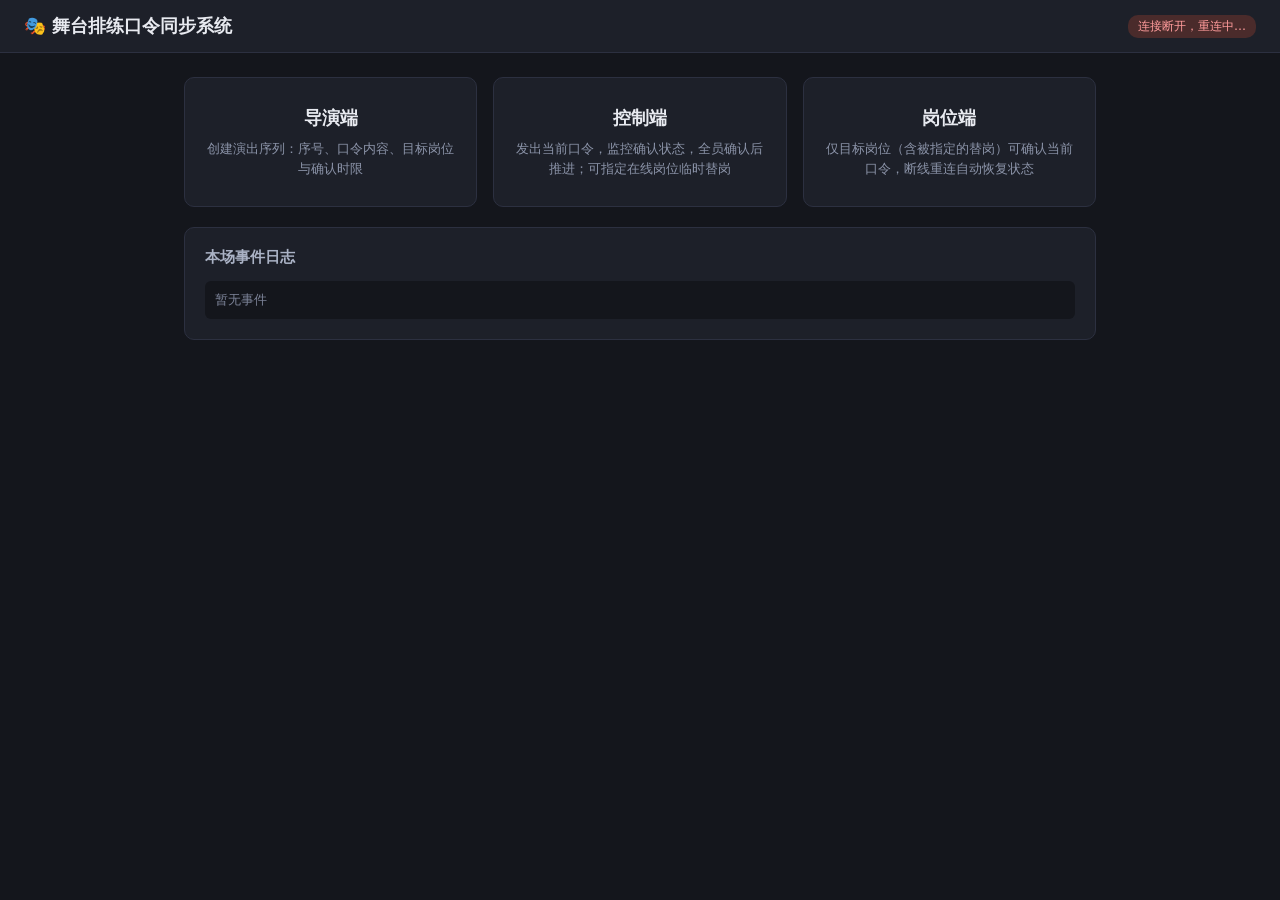
<file: public/index.html>
<!DOCTYPE html>
<html lang="zh-CN">
<head>
  <meta charset="UTF-8">
  <meta name="viewport" content="width=device-width, initial-scale=1.0">
  <title>舞台口令同步系统</title>
  <link rel="stylesheet" href="style.css">
</head>
<body>
  <header>
    <h1>🎭 舞台排练口令同步系统</h1>
    <span id="conn">未连接</span>
  </header>
  <main>
    <div class="home-links">
      <a href="director.html">
        <b>导演端</b>
        <span>创建演出序列：序号、口令内容、目标岗位与确认时限</span>
      </a>
      <a href="control.html">
        <b>控制端</b>
        <span>发出当前口令，监控确认状态，全员确认后推进；可指定在线岗位临时替岗</span>
      </a>
      <a href="position.html">
        <b>岗位端</b>
        <span>仅目标岗位（含被指定的替岗）可确认当前口令，断线重连自动恢复状态</span>
      </a>
    </div>
    <div class="card" style="margin-top:20px">
      <h2>本场事件日志</h2>
      <div class="log-box" id="log"><span class="muted">暂无事件</span></div>
    </div>
  </main>
  <script src="common.js"></script>
  <script>
    const connEl = document.getElementById('conn');
    const logEl = document.getElementById('log');
    CueClient.connect({
      role: 'viewer',
      onState(state) {
        logEl.innerHTML = state.log.length
          ? CueClient.renderLog(state.log)
          : '<span class="muted">暂无事件</span>';
      },
      onConnChange(on) {
        connEl.textContent = on ? '已连接' : '连接断开，重连中…';
        connEl.classList.toggle('on', on);
      },
    });
  </script>
</body>
</html>
</file>
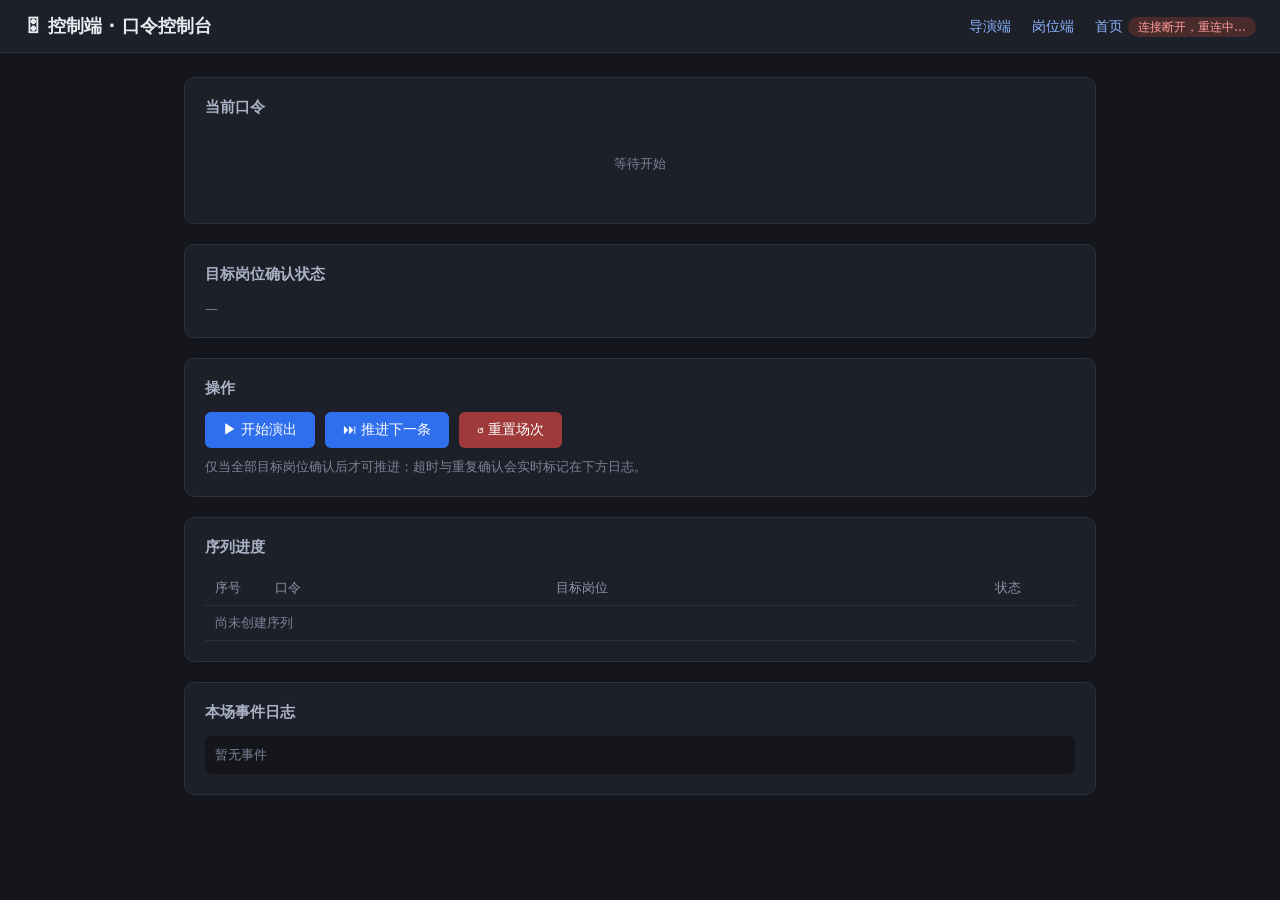
<file: public/control.html>
<!DOCTYPE html>
<html lang="zh-CN">
<head>
  <meta charset="UTF-8">
  <meta name="viewport" content="width=device-width, initial-scale=1.0">
  <title>控制端 · 口令控制台</title>
  <link rel="stylesheet" href="style.css">
</head>
<body>
  <header>
    <h1>🎛 控制端 · 口令控制台</h1>
    <nav>
      <a href="director.html">导演端</a>
      <a href="position.html">岗位端</a>
      <a href="index.html">首页</a>
      <span id="conn">未连接</span>
    </nav>
  </header>
  <main>
    <div id="toast"></div>
    <div class="status-banner" id="banner"></div>

    <div class="card">
      <h2>当前口令</h2>
      <div id="cueArea"><p class="muted" style="text-align:center;padding:24px">等待开始</p></div>
      <div class="countdown" id="countdown"></div>
    </div>

    <div class="card">
      <h2>目标岗位确认状态</h2>
      <div id="targets"><span class="muted">—</span></div>
    </div>

    <div class="card" id="subCard" style="display:none">
      <h2>临时替岗（仅当前口令生效）</h2>
      <div class="row">
        <label class="sub-field">未确认目标
          <select id="subFrom"></select>
        </label>
        <label class="sub-field">在线替补
          <select id="subTo"></select>
        </label>
        <button id="btnSub" class="narrow">🔁 指定替岗</button>
      </div>
      <p class="muted" id="subHint">将未确认目标的确认权移交给一名在线岗位；推进到下一条后自动恢复导演编排的原目标。</p>
    </div>

    <div class="card">
      <h2>操作</h2>
      <div class="row">
        <button id="btnStart" class="narrow">▶ 开始演出</button>
        <button id="btnAdvance" class="narrow">⏭ 推进下一条</button>
        <button id="btnReset" class="danger narrow">↺ 重置场次</button>
      </div>
      <p class="muted">仅当全部目标岗位确认后才可推进；超时与重复确认会实时标记在下方日志。</p>
    </div>

    <div class="card">
      <h2>序列进度</h2>
      <table>
        <thead><tr><th style="width:60px">序号</th><th>口令</th><th>目标岗位</th><th style="width:90px">状态</th></tr></thead>
        <tbody id="seqTable"><tr><td colspan="4" class="muted">尚未创建序列</td></tr></tbody>
      </table>
    </div>

    <div class="card">
      <h2>本场事件日志</h2>
      <div class="log-box" id="log"><span class="muted">暂无事件</span></div>
    </div>
  </main>

  <script src="common.js"></script>
  <script>
    const connEl = document.getElementById('conn');
    const banner = document.getElementById('banner');
    const cueArea = document.getElementById('cueArea');
    const targetsEl = document.getElementById('targets');
    const countdownEl = document.getElementById('countdown');
    const seqTable = document.getElementById('seqTable');
    const logEl = document.getElementById('log');
    const toast = document.getElementById('toast');
    const btnStart = document.getElementById('btnStart');
    const btnAdvance = document.getElementById('btnAdvance');
    const btnReset = document.getElementById('btnReset');
    const subCard = document.getElementById('subCard');
    const subFrom = document.getElementById('subFrom');
    const subTo = document.getElementById('subTo');
    const subHint = document.getElementById('subHint');
    const btnSub = document.getElementById('btnSub');

    let toastTimer = null;
    let lastState = null;
    let countdownTimer = null;

    function showToast(msg) {
      toast.textContent = msg;
      toast.style.display = 'block';
      clearTimeout(toastTimer);
      toastTimer = setTimeout(() => (toast.style.display = 'none'), 3000);
    }

    btnStart.onclick = () => client.send({ type: 'start' });
    btnAdvance.onclick = () => client.send({ type: 'advance' });
    btnReset.onclick = () => {
      if (confirm('确定重置本场？当前口令进度将清空（日志保留）。')) {
        client.send({ type: 'reset' });
      }
    };
    btnSub.onclick = () => {
      if (!subFrom.value || !subTo.value) return showToast('请选择未确认目标与在线替补');
      client.send({ type: 'substitute', from: subFrom.value, to: subTo.value });
    };

    // 重渲染时尽量保留用户正在选择的值
    function fillSelect(sel, items) {
      const prev = sel.value;
      sel.innerHTML = items.length
        ? items.map((v) => `<option value="${CueClient.escapeHtml(v)}">${CueClient.escapeHtml(v)}</option>`).join('')
        : '<option value="">（无）</option>';
      if (items.includes(prev)) sel.value = prev;
    }

    function targetChip(state, t) {
      const sub = (state.substitutions || {})[t];
      const eff = sub ? sub.substitute : t; // 有效目标（被替岗后为替补岗位）
      const conf = state.confirmations[t];
      const timedOut = state.timedOut.includes(t);
      const online = state.onlinePositions.includes(eff);
      let cls = 'chip', label = CueClient.escapeHtml(eff);
      if (sub) { cls += ' sub'; label += `（替 ${CueClient.escapeHtml(t)}）`; }
      if (conf && conf.late) { cls += ' late'; label += ' · 迟到确认'; }
      else if (conf) { cls += ' ok'; label += ' · 已确认'; }
      else if (timedOut) { cls += ' timeout'; label += ' · 超时未确认'; }
      else { label += ' · 待确认'; }
      if (!online) { cls += ' offline'; label += '（离线）'; }
      return `<span class="${cls}">${label}</span>`;
    }

    function render(state) {
      lastState = state;
      const active = state.phase === 'active';
      const cue = state.currentCue;

      // 按钮可用性
      btnStart.disabled = active || state.sequence.length === 0 || state.phase === 'done';
      btnAdvance.disabled = !active;
      btnReset.disabled = state.phase === 'idle' && state.sequence.length === 0;

      // 顶部横幅
      const subs = state.substitutions || {};
      const effName = (t) => {
        const s = subs[t];
        return s ? `${s.substitute}（替 ${t}）` : t;
      };
      banner.className = 'status-banner';
      if (state.phase === 'done') {
        banner.classList.add('show');
        banner.textContent = '🎉 全部口令已完成';
      } else if (active && state.timedOut.length > 0) {
        banner.classList.add('show', 'warn');
        banner.textContent = `⚠ 以下岗位超时未确认：${state.timedOut.map(effName).join('、')}（可等待其迟到确认）`;
      }

      // 当前口令
      if (active && cue) {
        cueArea.innerHTML =
          `<div class="big-cue"><span class="cue-seq">第 ${cue.seq} 条 / 共 ${state.sequence.length} 条</span>` +
          `${CueClient.escapeHtml(cue.text)}</div>`;
      } else if (state.phase === 'done') {
        cueArea.innerHTML = '<p class="muted" style="text-align:center;padding:24px">本场演出序列已全部完成</p>';
      } else {
        cueArea.innerHTML = '<p class="muted" style="text-align:center;padding:24px">等待开始（请先在导演端创建序列）</p>';
      }

      // 目标岗位
      targetsEl.innerHTML = active && cue
        ? cue.targets.map((t) => targetChip(state, t)).join('')
        : '<span class="muted">—</span>';

      // 序列进度
      if (state.sequence.length === 0) {
        seqTable.innerHTML = '<tr><td colspan="4" class="muted">尚未创建序列</td></tr>';
      } else {
        seqTable.innerHTML = state.sequence.map((c, i) => {
          let status;
          if (state.phase === 'done' || i < state.currentIndex) status = '<span class="chip ok">已完成</span>';
          else if (active && i === state.currentIndex) status = '<span class="chip late">进行中</span>';
          else status = '<span class="chip">待执行</span>';
          const cur = active && i === state.currentIndex;
          return `<tr class="${cur ? 'current-row' : ''}"><td>${c.seq}</td>` +
            `<td>${CueClient.escapeHtml(c.text)}</td>` +
            `<td>${c.targets.map((t) => `<span class="chip">${CueClient.escapeHtml(t)}</span>`).join('')}</td>` +
            `<td>${status}</td></tr>`;
        }).join('');
      }

      logEl.innerHTML = state.log.length
        ? CueClient.renderLog(state.log)
        : '<span class="muted">暂无事件</span>';

      // 倒计时（以服务端时间为准，本地每秒刷新显示）
      clearInterval(countdownTimer);
      if (active && state.deadline) {
        const offset = state.serverNow - Date.now();
        const tick = () => {
          const remain = Math.max(0, state.deadline - (Date.now() + offset));
          countdownEl.textContent = remain > 0
            ? `确认倒计时：${Math.ceil(remain / 1000)} 秒`
            : '已超时，等待迟到确认…';
        };
        tick();
        countdownTimer = setInterval(tick, 500);
      } else {
        countdownEl.textContent = '';
      }
    }

    const client = CueClient.connect({
      role: 'control',
      onState: render,
      onError: showToast,
      onConnChange(on) {
        connEl.textContent = on ? '已连接' : '连接断开，重连中…';
        connEl.classList.toggle('on', on);
      },
    });
  </script>
</body>
</html>
</file>
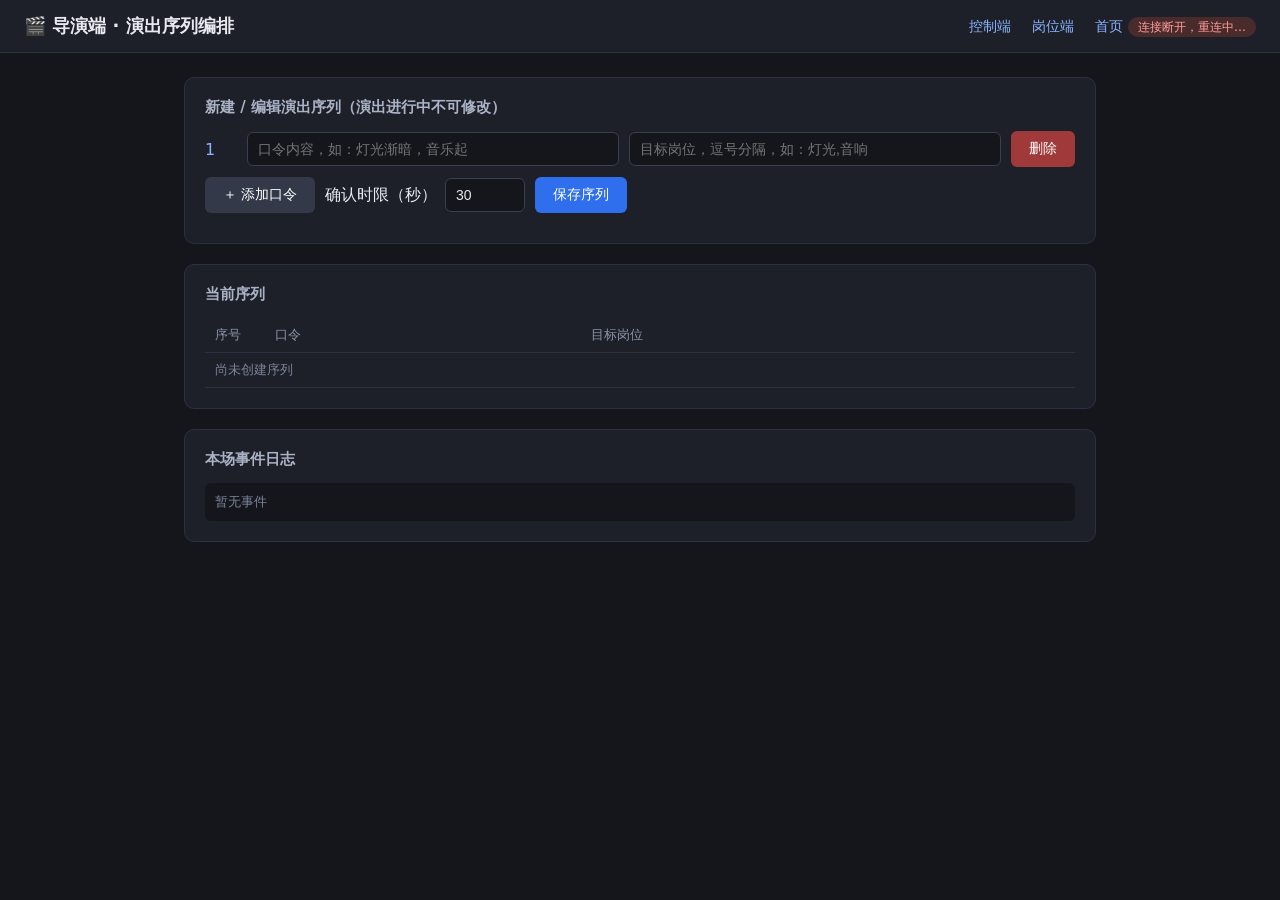
<file: public/director.html>
<!DOCTYPE html>
<html lang="zh-CN">
<head>
  <meta charset="UTF-8">
  <meta name="viewport" content="width=device-width, initial-scale=1.0">
  <title>导演端 · 演出序列编排</title>
  <link rel="stylesheet" href="style.css">
</head>
<body>
  <header>
    <h1>🎬 导演端 · 演出序列编排</h1>
    <nav>
      <a href="control.html">控制端</a>
      <a href="position.html">岗位端</a>
      <a href="index.html">首页</a>
      <span id="conn">未连接</span>
    </nav>
  </header>
  <main>
    <div id="toast"></div>
    <div class="status-banner" id="banner"></div>

    <div class="card">
      <h2>新建 / 编辑演出序列（演出进行中不可修改）</h2>
      <div id="cueRows"></div>
      <div class="row">
        <button class="secondary narrow" id="addRow">＋ 添加口令</button>
        <label class="narrow" style="display:flex;align-items:center;gap:8px;flex:0 0 auto">
          确认时限（秒）
          <input type="number" id="timeoutSec" value="30" min="3" max="600" style="width:80px">
        </label>
        <button id="saveSeq" class="narrow">保存序列</button>
      </div>
    </div>

    <div class="card">
      <h2>当前序列</h2>
      <table>
        <thead><tr><th style="width:60px">序号</th><th>口令</th><th>目标岗位</th></tr></thead>
        <tbody id="seqTable"><tr><td colspan="3" class="muted">尚未创建序列</td></tr></tbody>
      </table>
    </div>

    <div class="card">
      <h2>本场事件日志</h2>
      <div class="log-box" id="log"><span class="muted">暂无事件</span></div>
    </div>
  </main>

  <script src="common.js"></script>
  <script>
    const connEl = document.getElementById('conn');
    const banner = document.getElementById('banner');
    const cueRows = document.getElementById('cueRows');
    const seqTable = document.getElementById('seqTable');
    const logEl = document.getElementById('log');
    const toast = document.getElementById('toast');
    let toastTimer = null;
    let lastState = null;

    function showToast(msg) {
      toast.textContent = msg;
      toast.style.display = 'block';
      clearTimeout(toastTimer);
      toastTimer = setTimeout(() => (toast.style.display = 'none'), 3000);
    }

    function addRow(text = '', targets = '') {
      const div = document.createElement('div');
      div.className = 'row';
      div.innerHTML =
        `<span class="narrow row-seq" style="flex:0 0 32px;color:#8ab4ff"></span>` +
        `<input type="text" class="cue-text" placeholder="口令内容，如：灯光渐暗，音乐起" value="${CueClient.escapeHtml(text)}">` +
        `<input type="text" class="cue-targets" placeholder="目标岗位，逗号分隔，如：灯光,音响" value="${CueClient.escapeHtml(targets)}">` +
        `<button class="danger narrow del-row">删除</button>`;
      div.querySelector('.del-row').onclick = () => { div.remove(); renumber(); };
      cueRows.appendChild(div);
      renumber();
    }

    function renumber() {
      cueRows.querySelectorAll('.row-seq').forEach((el, i) => (el.textContent = i + 1));
    }

    document.getElementById('addRow').onclick = () => addRow();

    document.getElementById('saveSeq').onclick = () => {
      const cues = [...cueRows.querySelectorAll('.row')].map((row) => ({
        text: row.querySelector('.cue-text').value.trim(),
        targets: row.querySelector('.cue-targets').value
          .split(/[,，]/).map((s) => s.trim()).filter(Boolean),
      }));
      client.send({
        type: 'setSequence',
        cues,
        timeoutSec: Number(document.getElementById('timeoutSec').value),
      });
    };

    function render(state) {
      lastState = state;
      const editingLocked = state.phase !== 'idle';
      document.getElementById('saveSeq').disabled = editingLocked;
      document.getElementById('addRow').disabled = editingLocked;
      banner.className = 'status-banner' + (editingLocked ? ' show' : '');
      banner.textContent = editingLocked
        ? (state.phase === 'active' ? '演出进行中，序列已锁定' : '本场已结束，控制端重置后可重新编辑')
        : '';

      if (state.sequence.length === 0) {
        seqTable.innerHTML = '<tr><td colspan="3" class="muted">尚未创建序列</td></tr>';
      } else {
        seqTable.innerHTML = state.sequence.map((c, i) => {
          const cur = state.phase === 'active' && i === state.currentIndex;
          return `<tr class="${cur ? 'current-row' : ''}"><td>${c.seq}</td>` +
            `<td>${CueClient.escapeHtml(c.text)}</td>` +
            `<td>${c.targets.map((t) => `<span class="chip">${CueClient.escapeHtml(t)}</span>`).join('')}</td></tr>`;
        }).join('');
      }
      logEl.innerHTML = state.log.length
        ? CueClient.renderLog(state.log)
        : '<span class="muted">暂无事件</span>';
    }

    const client = CueClient.connect({
      role: 'director',
      onState: render,
      onError: showToast,
      onConnChange(on) {
        connEl.textContent = on ? '已连接' : '连接断开，重连中…';
        connEl.classList.toggle('on', on);
      },
    });

    addRow(); // 默认一行
  </script>
</body>
</html>
</file>
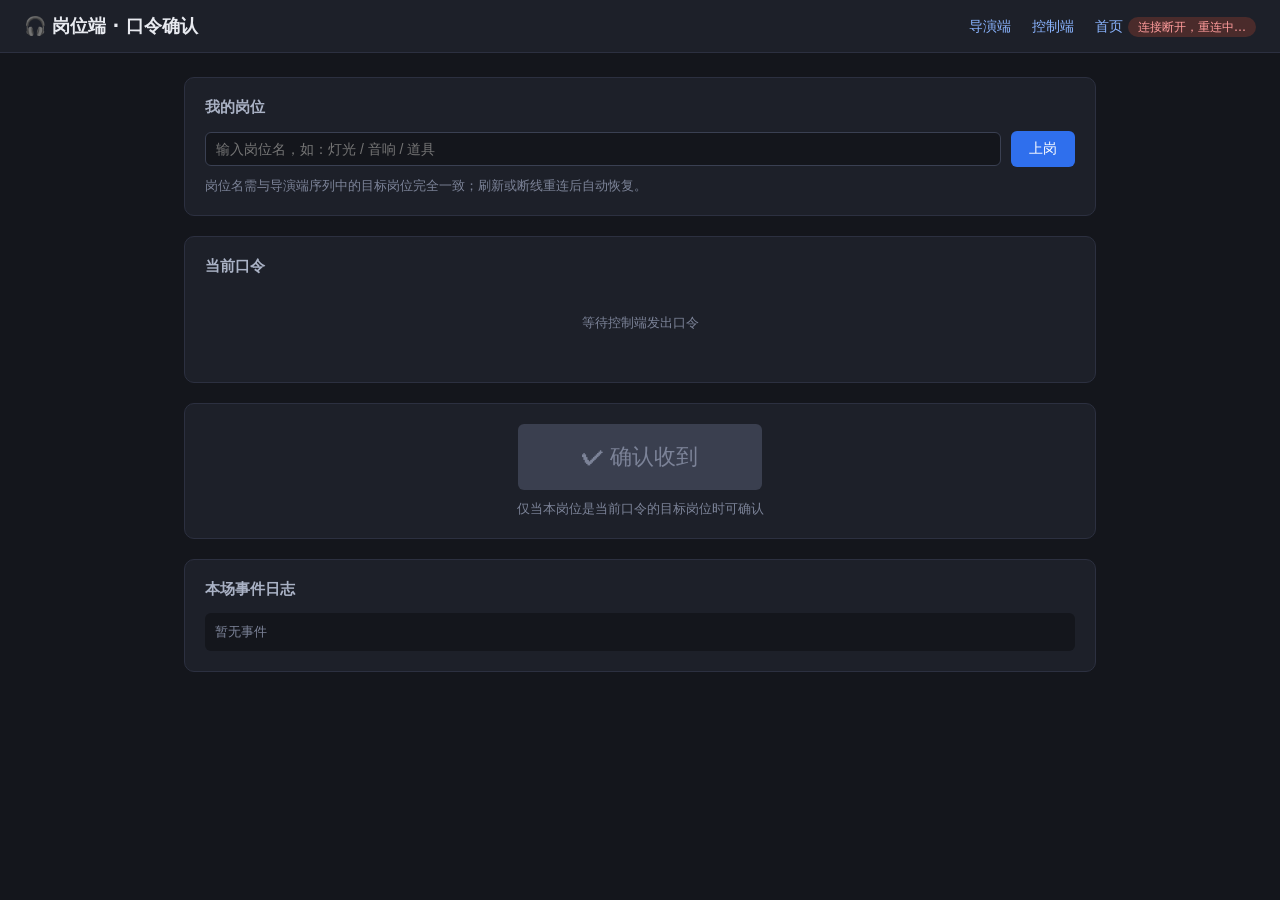
<file: public/position.html>
<!DOCTYPE html>
<html lang="zh-CN">
<head>
  <meta charset="UTF-8">
  <meta name="viewport" content="width=device-width, initial-scale=1.0">
  <title>岗位端 · 口令确认</title>
  <link rel="stylesheet" href="style.css">
</head>
<body>
  <header>
    <h1>🎧 岗位端 · 口令确认</h1>
    <nav>
      <a href="director.html">导演端</a>
      <a href="control.html">控制端</a>
      <a href="index.html">首页</a>
      <span id="conn">未连接</span>
    </nav>
  </header>
  <main>
    <div id="toast"></div>

    <div class="card">
      <h2>我的岗位</h2>
      <div class="row">
        <input type="text" id="positionName" placeholder="输入岗位名，如：灯光 / 音响 / 道具">
        <button class="narrow" id="setPosition">上岗</button>
      </div>
      <p class="muted">岗位名需与导演端序列中的目标岗位完全一致；刷新或断线重连后自动恢复。</p>
    </div>

    <div class="status-banner" id="banner"></div>

    <div class="card">
      <h2>当前口令</h2>
      <div id="cueArea"><p class="muted" style="text-align:center;padding:24px">等待控制端发出口令</p></div>
      <div class="countdown" id="countdown"></div>
    </div>

    <div class="card" style="text-align:center">
      <button id="btnConfirm" style="font-size:22px;padding:18px 64px" disabled>✔ 确认收到</button>
      <p class="muted" style="margin-top:10px" id="confirmHint">仅当本岗位是当前口令的目标岗位时可确认</p>
    </div>

    <div class="card">
      <h2>本场事件日志</h2>
      <div class="log-box" id="log"><span class="muted">暂无事件</span></div>
    </div>
  </main>

  <script src="common.js"></script>
  <script>
    const connEl = document.getElementById('conn');
    const banner = document.getElementById('banner');
    const cueArea = document.getElementById('cueArea');
    const countdownEl = document.getElementById('countdown');
    const logEl = document.getElementById('log');
    const toast = document.getElementById('toast');
    const btnConfirm = document.getElementById('btnConfirm');
    const confirmHint = document.getElementById('confirmHint');
    const positionInput = document.getElementById('positionName');

    let toastTimer = null;
    let countdownTimer = null;
    let myPosition = localStorage.getItem('cuePosition') || '';
    positionInput.value = myPosition;

    function showToast(msg) {
      toast.textContent = msg;
      toast.style.display = 'block';
      clearTimeout(toastTimer);
      toastTimer = setTimeout(() => (toast.style.display = 'none'), 3000);
    }

    document.getElementById('setPosition').onclick = () => {
      const name = positionInput.value.trim();
      if (!name) return showToast('请输入岗位名');
      myPosition = name;
      localStorage.setItem('cuePosition', name);
      client.rehello(); // 重新向服务端登记岗位
      showToast(`已上岗：${name}`);
    };

    btnConfirm.onclick = () => client.send({ type: 'confirm' });

    function render(state) {
      const active = state.phase === 'active';
      const cue = state.currentCue;
      const subs = state.substitutions || {};
      // 本岗位对应的有效槽位：被指定替岗时，接管原岗位的槽位
      let mySlot = null, substituteFor = null, substitutedOut = false;
      if (active && cue && myPosition) {
        for (const t of cue.targets) {
          const eff = subs[t] ? subs[t].substitute : t;
          if (eff === myPosition) { mySlot = t; if (subs[t]) substituteFor = t; break; }
        }
        substitutedOut = cue.targets.includes(myPosition) && !!subs[myPosition];
      }
      const targeted = mySlot !== null;
      const myConf = targeted && state.confirmations[mySlot];
      const iTimedOut = targeted && state.timedOut.includes(mySlot);

      // 横幅
      banner.className = 'status-banner';
      if (myConf && myConf.late) {
        banner.classList.add('show', 'warn');
        banner.textContent = '⚠ 已迟到确认（超过确认时限）';
      } else if (myConf) {
        banner.classList.add('show');
        banner.textContent = substituteFor
          ? `✔ 已替「${substituteFor}」确认，等待控制端推进`
          : '✔ 已确认，等待控制端推进';
      } else if (iTimedOut) {
        banner.classList.add('show', 'warn');
        banner.textContent = '⚠ 已超时！请立即确认（将标记为迟到确认）';
      } else if (substituteFor) {
        banner.classList.add('show', 'warn');
        banner.textContent = `🔁 控制端指定你临时替岗「${substituteFor}」，请代为确认本条口令`;
      } else if (substitutedOut) {
        banner.classList.add('show');
        banner.textContent = `🔁 本条口令已由「${subs[myPosition].substitute}」替岗，本岗位无需确认`;
      }

      // 口令展示
      if (active && cue) {
        const head = `<span class="cue-seq">第 ${cue.seq} 条 / 共 ${state.sequence.length} 条</span>`;
        let note = '';
        if (substituteFor) {
          note = `<p class="muted" style="text-align:center">🔁 你正在替岗「${CueClient.escapeHtml(substituteFor)}」，请确认本条口令</p>`;
        } else if (substitutedOut) {
          note = `<p class="muted" style="text-align:center">本岗位已由「${CueClient.escapeHtml(subs[myPosition].substitute)}」替岗，本条无需确认</p>`;
        } else if (!targeted) {
          note = '<p class="muted" style="text-align:center">本条口令不涉及本岗位，无需操作</p>';
        }
        cueArea.innerHTML = `<div class="big-cue">${head}${CueClient.escapeHtml(cue.text)}</div>${note}`;
      } else if (state.phase === 'done') {
        cueArea.innerHTML = '<p class="muted" style="text-align:center;padding:24px">本场演出序列已全部完成</p>';
      } else {
        cueArea.innerHTML = '<p class="muted" style="text-align:center;padding:24px">等待控制端发出口令</p>';
      }

      // 确认按钮：仅有效目标（含被指定的替岗）且未确认时可点
      btnConfirm.disabled = !targeted || !!myConf;
      if (!myPosition) confirmHint.textContent = '请先在上方输入岗位名并上岗';
      else if (!active) confirmHint.textContent = '当前没有进行中的口令';
      else if (substitutedOut) confirmHint.textContent = `本岗位已被「${subs[myPosition].substitute}」替岗，无需确认`;
      else if (!targeted) confirmHint.textContent = `本岗位「${myPosition}」不是本条口令的目标岗位`;
      else if (myConf) confirmHint.textContent = '已确认，请勿重复操作（重复确认将被标记）';
      else if (substituteFor) confirmHint.textContent = `你正在替岗「${substituteFor}」，请确认收到口令`;
      else confirmHint.textContent = '请确认收到口令';

      logEl.innerHTML = state.log.length
        ? CueClient.renderLog(state.log)
        : '<span class="muted">暂无事件</span>';

      // 倒计时
      clearInterval(countdownTimer);
      if (targeted && !myConf && state.deadline) {
        const offset = state.serverNow - Date.now();
        const tick = () => {
          const remain = Math.max(0, state.deadline - (Date.now() + offset));
          countdownEl.textContent = remain > 0
            ? `确认倒计时：${Math.ceil(remain / 1000)} 秒`
            : '已超时，确认将被标记为迟到';
        };
        tick();
        countdownTimer = setInterval(tick, 500);
      } else {
        countdownEl.textContent = '';
      }
    }

    const client = CueClient.connect({
      role: 'position',
      getPosition: () => myPosition || null,
      onState: render,
      onError: showToast,
      onConnChange(on) {
        connEl.textContent = on ? '已连接' : '连接断开，重连中…';
        connEl.classList.toggle('on', on);
      },
    });
  </script>
</body>
</html>
</file>
<file: public/style.css>
* { box-sizing: border-box; margin: 0; padding: 0; }

body {
  font-family: "PingFang SC", "Microsoft YaHei", system-ui, sans-serif;
  background: #14161c;
  color: #e8eaf0;
  min-height: 100vh;
}

header {
  display: flex;
  align-items: center;
  justify-content: space-between;
  padding: 14px 24px;
  background: #1d2029;
  border-bottom: 1px solid #2c3040;
}
header h1 { font-size: 18px; font-weight: 600; }
header nav a { color: #8ab4ff; text-decoration: none; margin-left: 16px; font-size: 14px; }
header nav a:hover { text-decoration: underline; }

#conn {
  font-size: 12px;
  padding: 3px 10px;
  border-radius: 10px;
  background: #4a2b2b;
  color: #ff9c9c;
}
#conn.on { background: #23402a; color: #8fe3a5; }

main { max-width: 960px; margin: 0 auto; padding: 24px; }
.card {
  background: #1d2029;
  border: 1px solid #2c3040;
  border-radius: 10px;
  padding: 20px;
  margin-bottom: 20px;
}
.card h2 { font-size: 15px; margin-bottom: 14px; color: #aab2c5; font-weight: 600; }

button {
  background: #2f6fed;
  color: #fff;
  border: none;
  border-radius: 6px;
  padding: 9px 18px;
  font-size: 14px;
  cursor: pointer;
}
button:hover:not(:disabled) { background: #3f7df5; }
button:disabled { background: #3a3f4f; color: #7c8398; cursor: not-allowed; }
button.secondary { background: #333948; }
button.secondary:hover:not(:disabled) { background: #404758; }
button.danger { background: #a03a3a; }
button.danger:hover:not(:disabled) { background: #b84545; }

input[type="text"], input[type="number"], select {
  background: #14161c;
  border: 1px solid #3a4052;
  border-radius: 6px;
  color: #e8eaf0;
  padding: 8px 10px;
  font-size: 14px;
  width: 100%;
}
input:focus, select:focus { outline: none; border-color: #2f6fed; }

.sub-field { display: flex; flex-direction: column; gap: 4px; font-size: 12px; color: #8b93a8; }

.row { display: flex; gap: 10px; align-items: center; margin-bottom: 10px; }
.row > * { flex: 1; }
.row .narrow { flex: 0 0 auto; }

table { width: 100%; border-collapse: collapse; font-size: 14px; }
th, td { text-align: left; padding: 8px 10px; border-bottom: 1px solid #2c3040; }
th { color: #8b93a8; font-weight: 500; font-size: 13px; }
tr.current-row td { background: #24304a; }

.chip {
  display: inline-block;
  padding: 2px 10px;
  border-radius: 10px;
  font-size: 12px;
  margin: 2px 4px 2px 0;
  background: #333948;
  color: #c3c9d8;
  border: 1px solid transparent;
}
.chip.ok { background: #23402a; color: #8fe3a5; }
.chip.late { background: #4a3a1e; color: #f0c169; }
.chip.timeout { background: #4a2b2b; color: #ff9c9c; }
.chip.offline { opacity: 0.45; }
.chip.sub { border-color: #8ab4ff; border-style: dashed; }

.big-cue {
  font-size: 34px;
  font-weight: 700;
  text-align: center;
  padding: 36px 16px;
  line-height: 1.4;
}
.cue-seq { color: #8ab4ff; font-size: 18px; display: block; margin-bottom: 8px; }

#toast {
  position: fixed;
  top: 64px;
  left: 50%;
  transform: translateX(-50%);
  background: #a03a3a;
  color: #fff;
  padding: 10px 22px;
  border-radius: 8px;
  font-size: 14px;
  display: none;
  z-index: 99;
  box-shadow: 0 4px 16px rgba(0,0,0,.4);
}

.log-box {
  max-height: 260px;
  overflow-y: auto;
  font-family: "SFMono-Regular", Consolas, monospace;
  font-size: 12px;
  background: #14161c;
  border-radius: 6px;
  padding: 10px;
}
.log-row { display: flex; gap: 10px; padding: 2px 0; color: #9aa3b8; }
.log-row.log-warn { color: #f0c169; }
.log-ts { color: #5d6478; flex: 0 0 auto; }
.log-event { flex: 0 0 96px; color: #8ab4ff; }
.log-row.log-warn .log-event { color: #f0c169; }
.log-detail { word-break: break-all; }

.status-banner {
  text-align: center;
  padding: 10px;
  border-radius: 8px;
  font-size: 14px;
  margin-bottom: 16px;
  background: #23402a;
  color: #8fe3a5;
  display: none;
}
.status-banner.show { display: block; }
.status-banner.warn { background: #4a3a1e; color: #f0c169; }

.countdown { font-size: 15px; color: #f0c169; text-align: center; margin-top: 6px; }
.muted { color: #7c8398; font-size: 13px; }
.home-links { display: grid; gap: 16px; grid-template-columns: repeat(auto-fit, minmax(220px, 1fr)); }
.home-links a {
  display: block;
  background: #1d2029;
  border: 1px solid #2c3040;
  border-radius: 10px;
  padding: 28px 20px;
  color: #e8eaf0;
  text-decoration: none;
  text-align: center;
}
.home-links a:hover { border-color: #2f6fed; }
.home-links a b { display: block; font-size: 18px; margin-bottom: 8px; }
.home-links a span { color: #8b93a8; font-size: 13px; }
</file>
